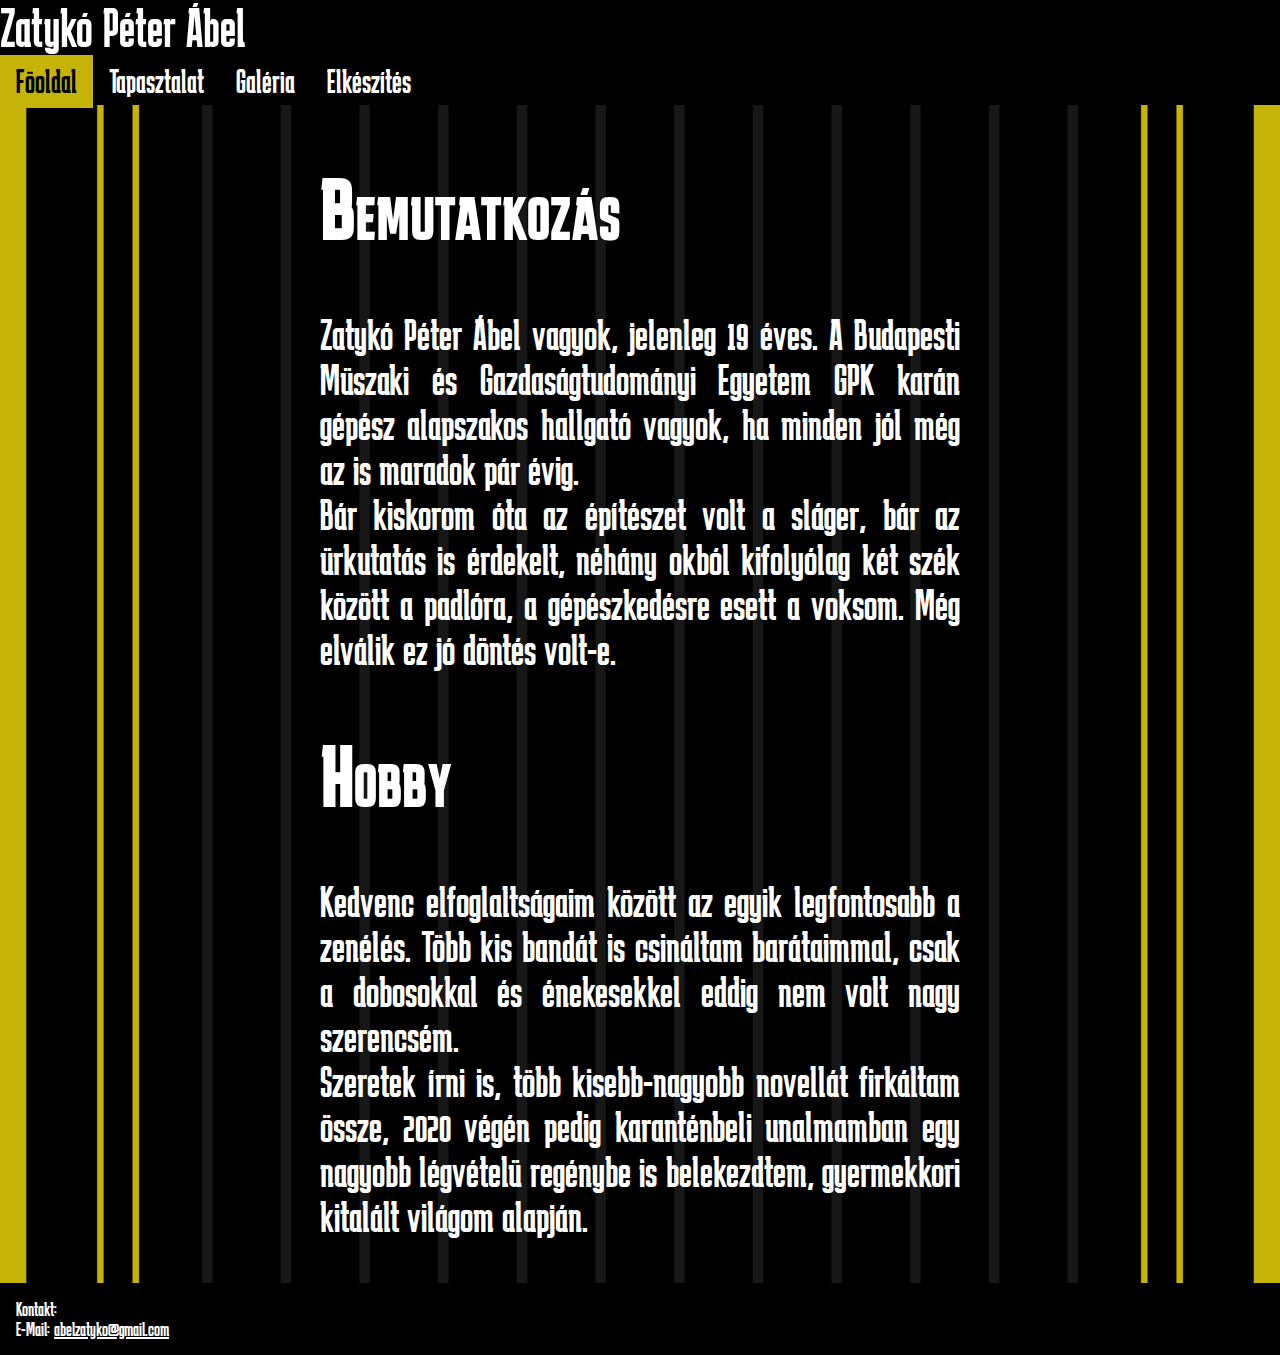
<file: index.html>
<!DOCTYPE html>
<html>
<head>
	<title> Zatyko Peter Portfolio</title>

    <meta charset="utf-8">
    <meta name="viewport" content="width=device-width, initial-scale=1.0"> 

    <link rel="stylesheet" type="text/css" href="CSS/main.css">
    <link rel="preconnect" href="https://fonts.gstatic.com">
<link href="https://fonts.googleapis.com/css2?family=Karantina&display=swap" rel="stylesheet">
</head>
<body>
<header>Zatykó Péter Ábel</header>
<nav>
<ul>
	<li><a class="aktualis" href="index.html">Föoldal</a> </li>
	<li><a href="tapasztalat.html">Tapasztalat</a> </li>
	<li><a href="galeria.html">Galéria</a> </li>
	<li><a href="elkeszit.html">Elkészítés</a> </li>

</ul>


</nav>
<main>
	<div>
		<h1>Bemutatkozás</h1>


		<p>Zatykó Péter Ábel vagyok, jelenleg 19 éves. A Budapesti Müszaki és Gazdaságtudományi Egyetem GPK karán gépész alapszakos hallgató vagyok, ha minden jól még az is maradok pár évig.<br> Bár kiskorom óta az építészet volt a sláger, bár az ürkutatás is érdekelt, néhány okból kifolyólag két szék között a padlóra, a gépészkedésre esett a voksom. Még elválik ez jó döntés volt-e.</br>

		</p>	
	
		<h1> Hobby</h1>
		<p>
			Kedvenc elfoglaltságaim között az egyik legfontosabb a zenélés. Több kis bandát is csináltam barátaimmal, csak a dobosokkal és énekesekkel eddig nem volt nagy szerencsém. <br> Szeretek írni is, több kisebb-nagyobb novellát firkáltam össze, 2020 végén pedig karanténbeli unalmamban egy nagyobb légvételü regénybe is belekezdtem, gyermekkori kitalált világom alapján.</br>

		</p>
	</div>

</main>
<footer>

	Kontakt:<br>
	E-Mail: <a href="mailto:abelzatyko@gmail.com"> abelzatyko@gmail.com</a>

	
</footer>
</body>
</html>
</file>
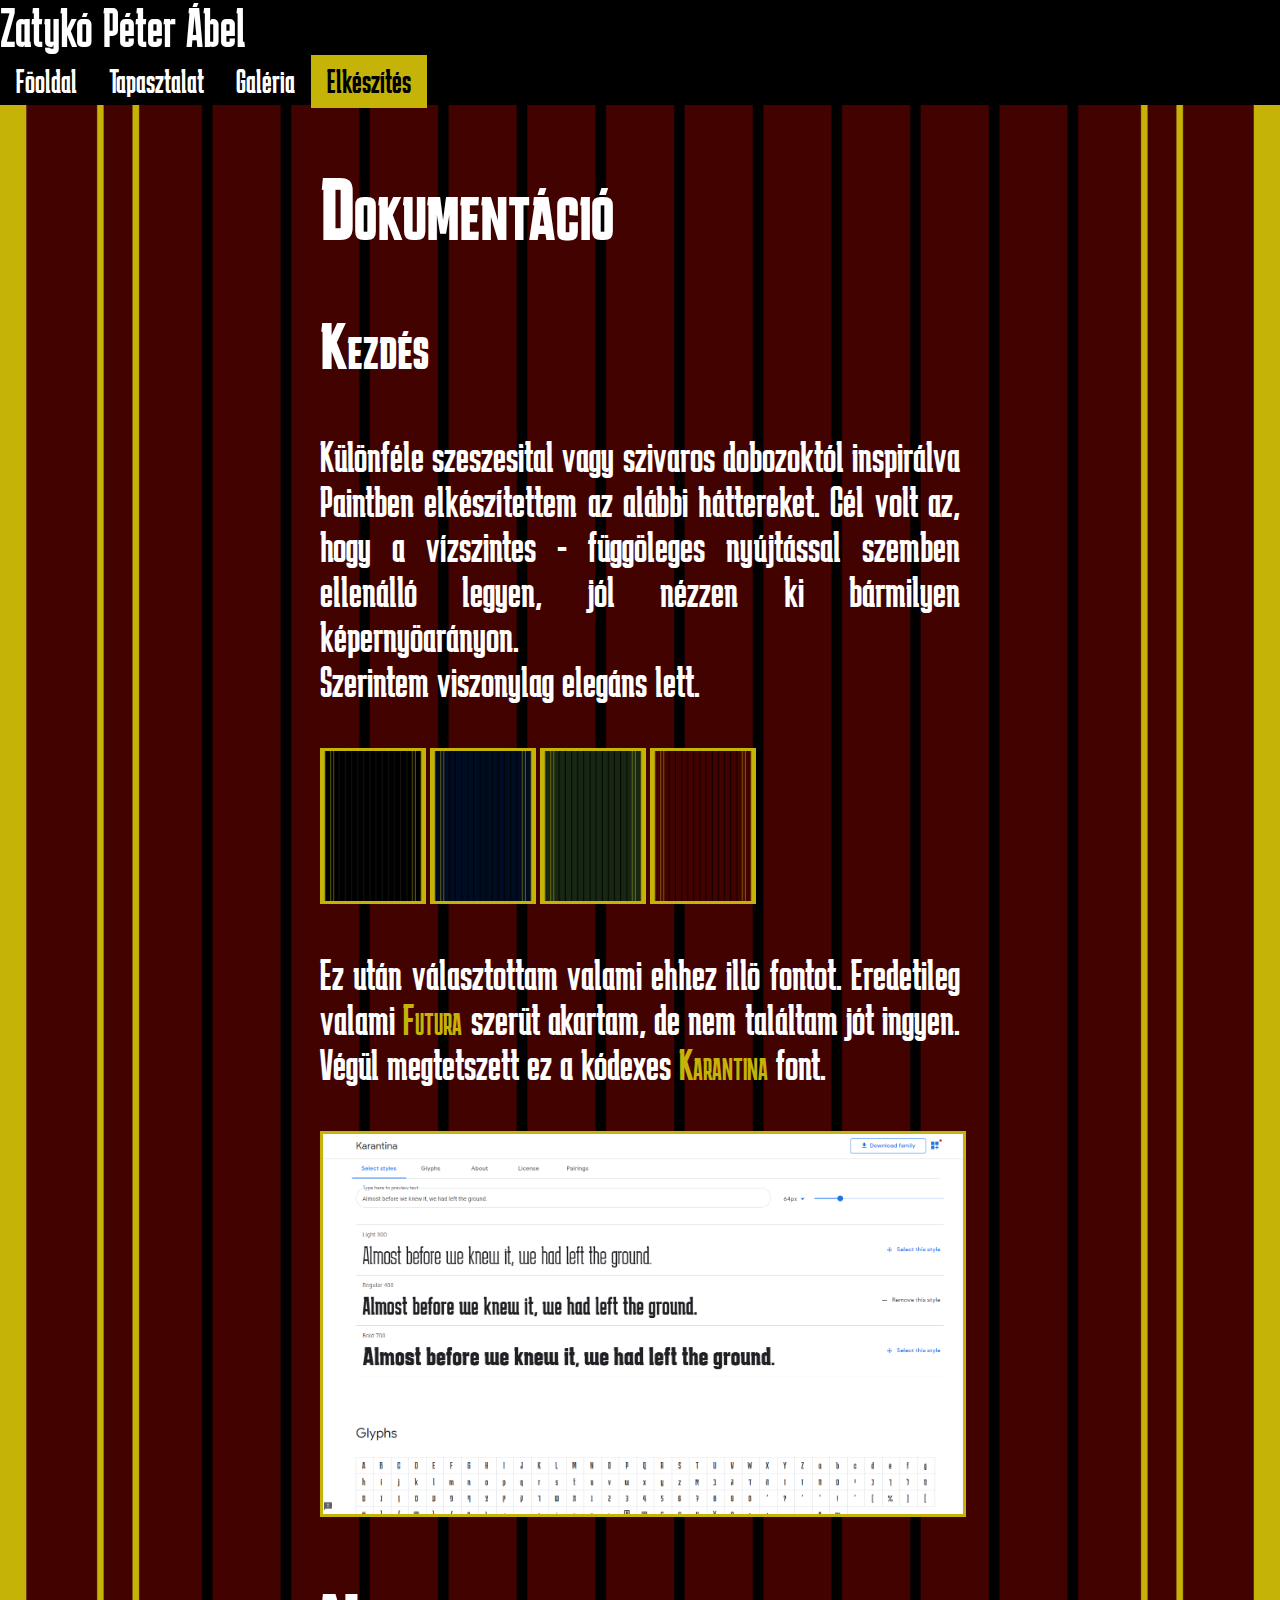
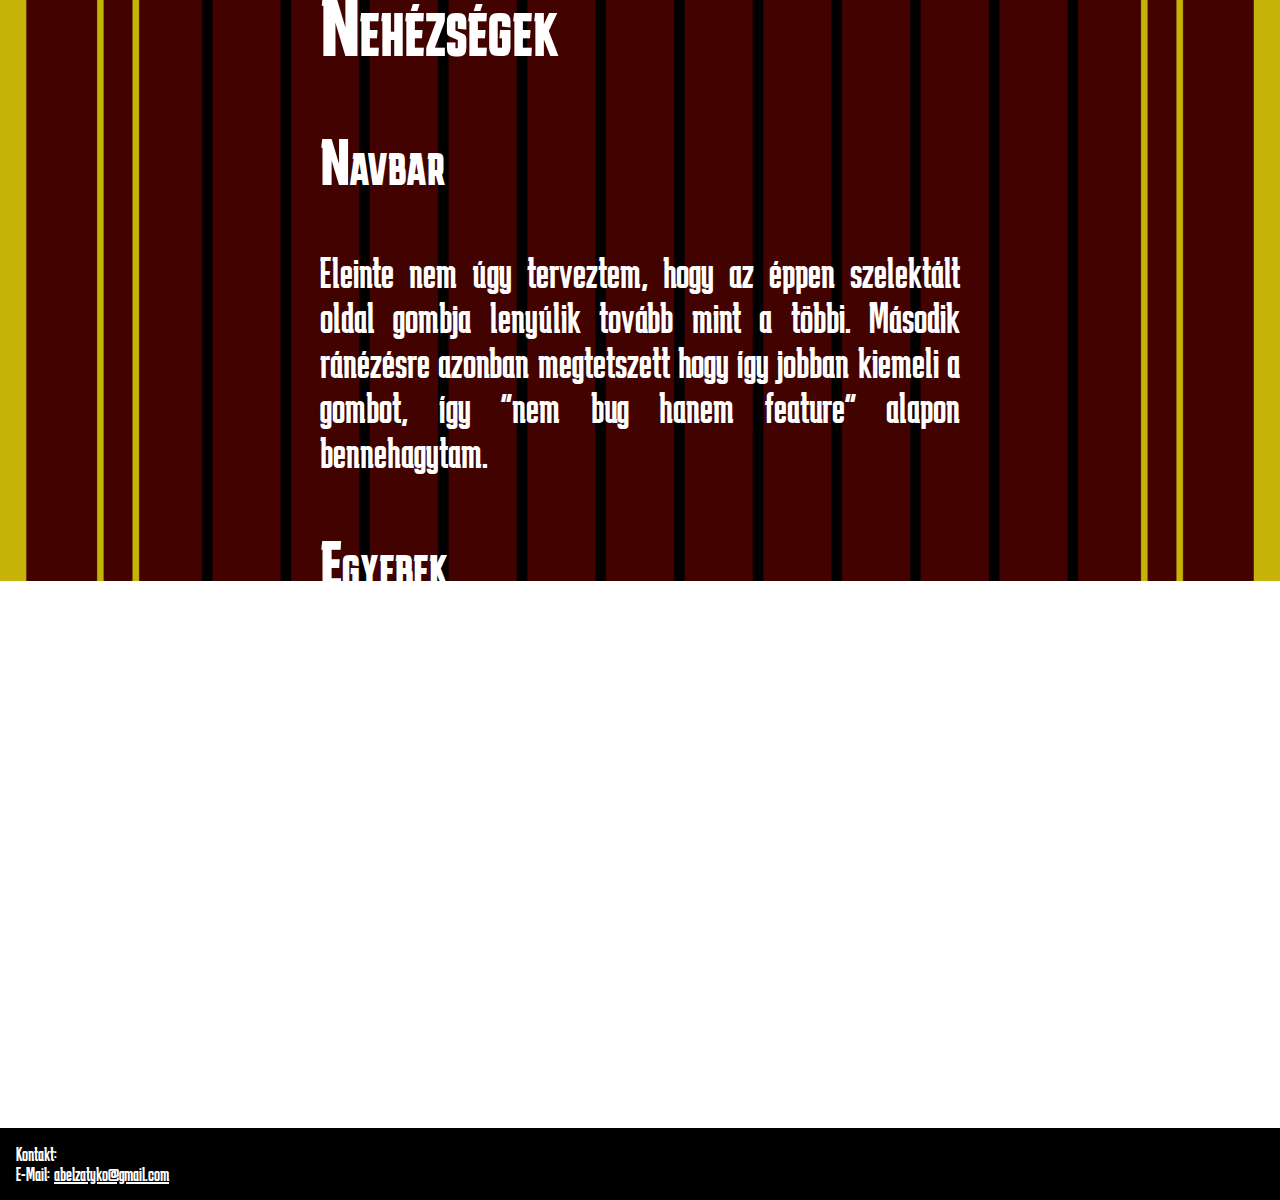
<file: elkeszit.html>
<!DOCTYPE html>
<html>
<head>
	<title> Zatyko Peter Portfolio</title>

    <meta charset="utf-8">
    <meta name="viewport" content="width=device-width, initial-scale=1.0"> 

    <link rel="stylesheet" type="text/css" href="CSS/main.css">
    <link rel="preconnect" href="https://fonts.gstatic.com">
<link href="https://fonts.googleapis.com/css2?family=Karantina&display=swap" rel="stylesheet">
</head>
<body class="elkeszit">
<header>Zatykó Péter Ábel</header>
<nav>
<ul>
	<li><a href="index.html">Föoldal</a> </li>
	<li><a href="tapasztalat.html">Tapasztalat</a> </li>
	<li><a href="galeria.html">Galéria</a> </li>
	<li><a class="aktualis" href="elkeszit.html">Elkészítés</a> </li>

</ul>


</nav>
<main>
	<div>
		<h1>Dokumentáció</h1>
		<h2>Kezdés</h2>
        
       
		<p> Különféle szeszesital vagy szivaros dobozoktól inspirálva Paintben elkészítettem az alábbi háttereket. Cél volt az, hogy a vízszintes - függöleges nyújtással szemben ellenálló legyen, jól nézzen ki bármilyen képernyöarányon.
	    <br>Szerintem viszonylag elegáns lett.
	    </p>
	  
    </div>
    <div>
    	
		<img class="kepkeszit" src="CSS/Kep/Hatter1.png" alt="Főoldal Háttere">
		<img class="kepkeszit" src="CSS/Kep/Hatter2.png" alt="Tapasztalat Háttere">
		<img class="kepkeszit" src="CSS/Kep/Hatter3.png" alt="Galéria Háttere">
		<img class="kepkeszit" src="CSS/Kep/Hatter4.png" alt="Elkészítés Háttere">
	    

    </div>
     <div>
    	
		<p>
			Ez után választottam valami ehhez illö fontot. Eredetileg valami <span> Futura</span> szerüt akartam, de nem találtam jót ingyen. Végül megtetszett ez a kódexes <span>Karantina</span> font.

		</p>

    </div>
    <div>
    	
		<img src="CSS/Kep/font.png" alt="font browser" width="100%" height="100%">
		
	    

    </div>

    <div>
    	<h1> Nehézségek </h1>
    	<h2> Navbar </h2>
        <p>
        	Eleinte nem úgy terveztem, hogy az éppen szelektált oldal gombja lenyúlik tovább mint a többi. Második ránézésre azonban megtetszett hogy így jobban kiemeli a gombot, így "nem bug hanem feature" alapon bennehagytam.
        </p>
        <h2>Egyebek</h2>
        <p> A background minden oldali változtatásával voltak bajaim, de végül megfelelö class-okkal tudtam bruteforceolni a problémáimat.</p>

        <h1> Felhasznált oldalak </h1>
        <p> <a href="https://www.w3schools.com">www.w3schools.com</a><br>
        	<a href="https://stackoverflow.com">stackoverflow.com</a>
        </p>

    </div>

</main>
<footer>
	Kontakt:<br>
	E-Mail: <a href="mailto:abelzatyko@gmail.com"> abelzatyko@gmail.com</a>

</footer>
</body>
</html>
</file>
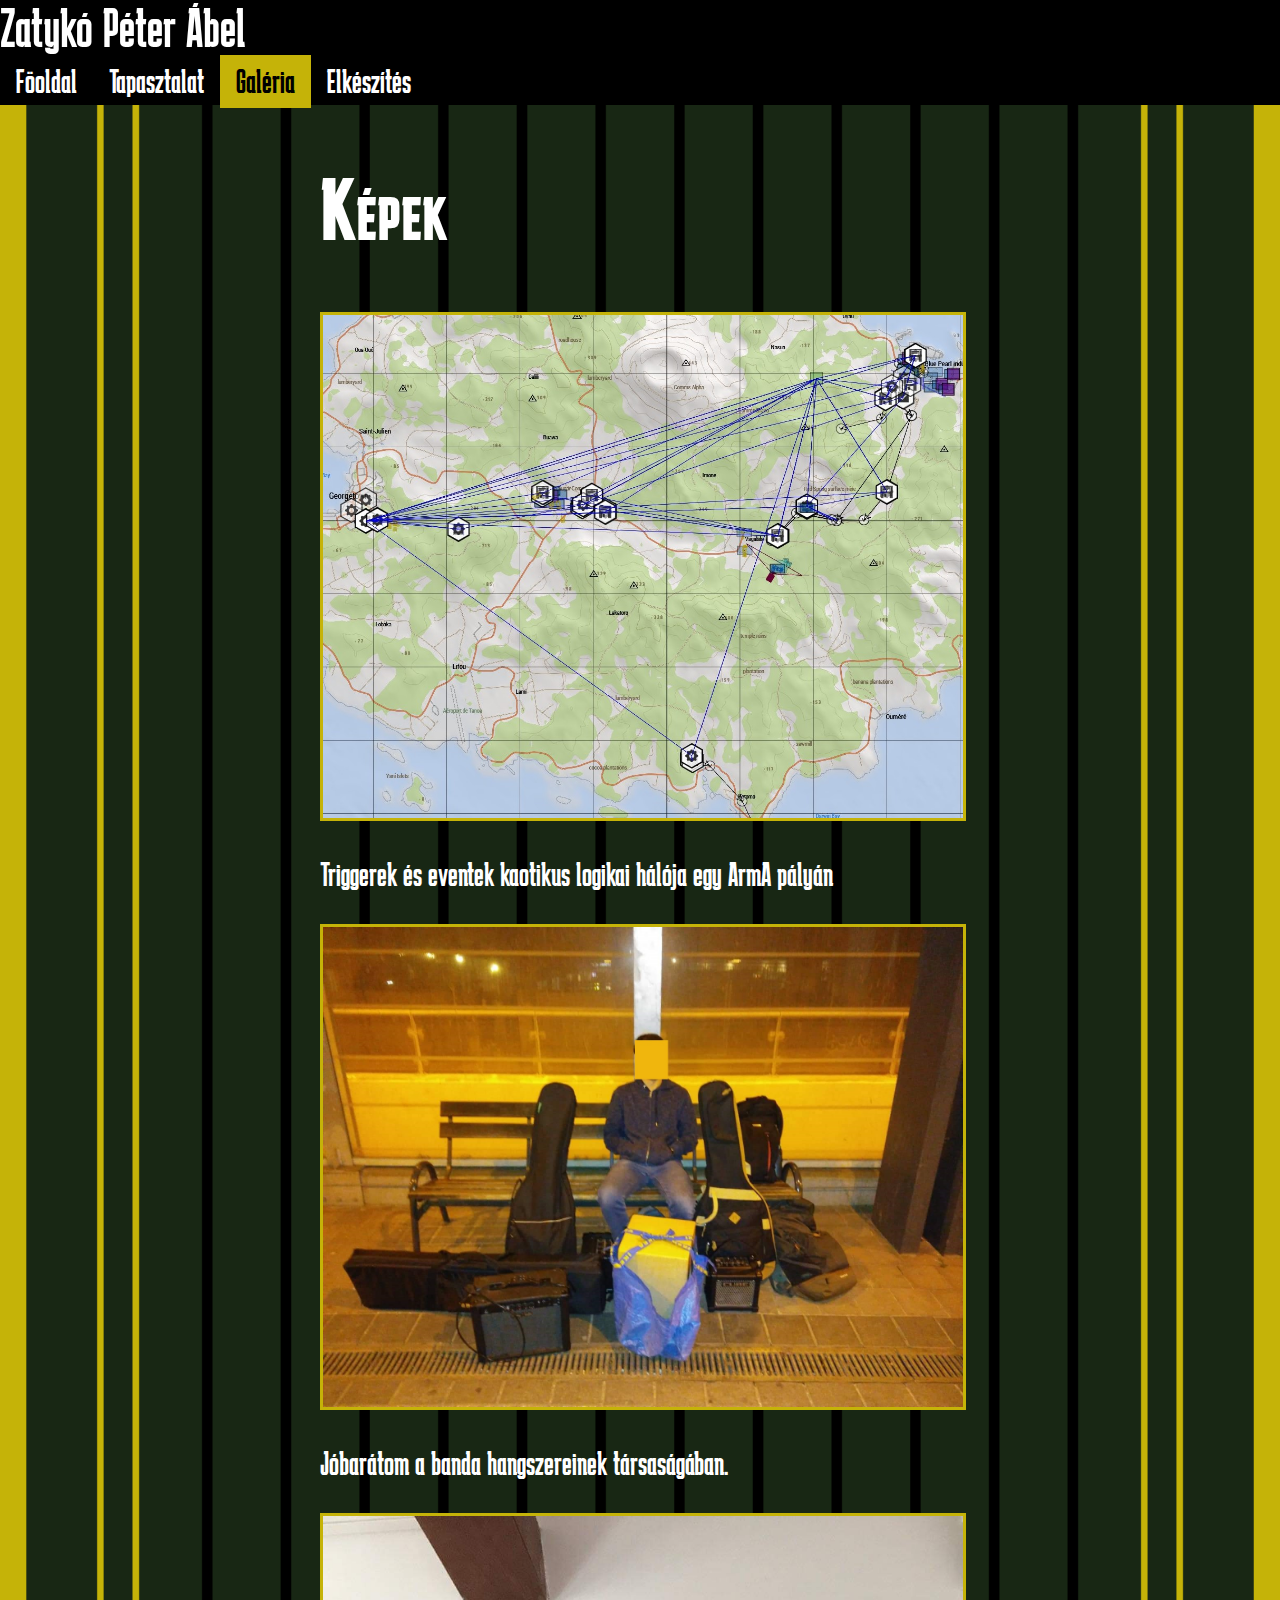
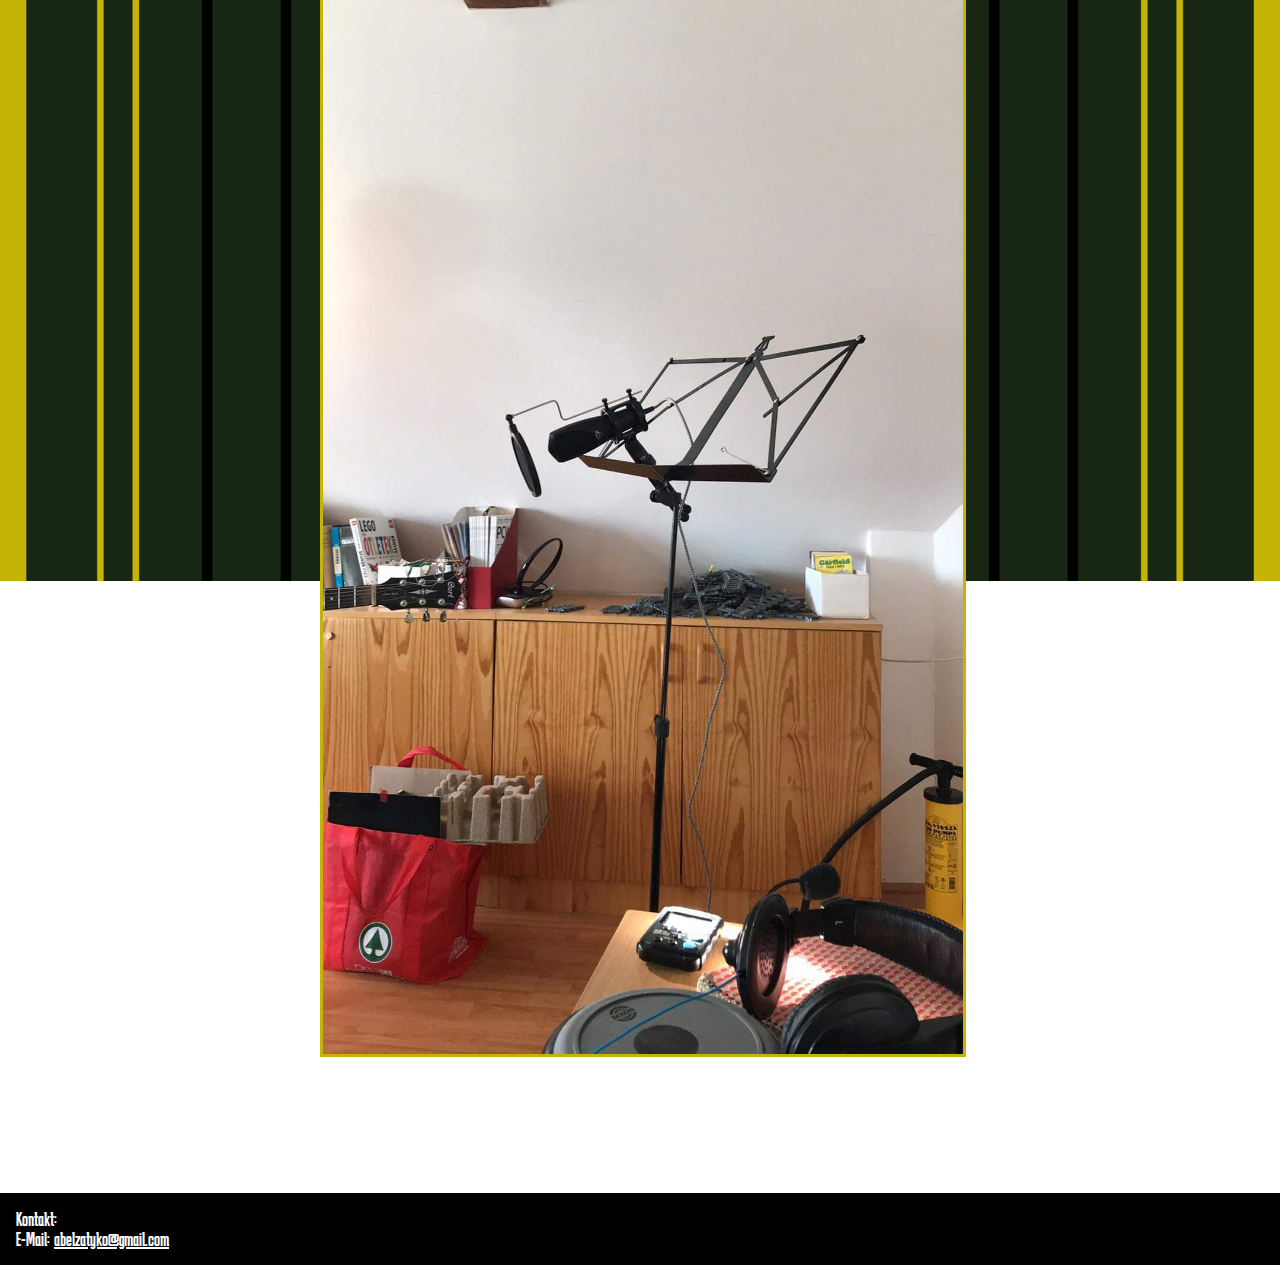
<file: galeria.html>
<!DOCTYPE html>
<html>
<head>
	<title> Zatyko Peter Portfolio</title>

    <meta charset="utf-8">
    <meta name="viewport" content="width=device-width, initial-scale=1.0"> 

    <link rel="stylesheet" type="text/css" href="CSS/main.css">
    <link rel="preconnect" href="https://fonts.gstatic.com">
<link href="https://fonts.googleapis.com/css2?family=Karantina&display=swap" rel="stylesheet">
</head>
<body class="galeria">
<header>Zatykó Péter Ábel</header>
<nav>
<ul>
	<li><a href="index.html">Föoldal</a> </li>
	<li><a href="tapasztalat.html">Tapasztalat</a> </li>
	<li><a class="aktualis" href="galeria.html">Galéria</a> </li>
	<li><a href="elkeszit.html">Elkészítés</a> </li>

</ul>


</nav>
<main>
	<div>
		<h1>Képek</h1>
        
        	<img src="CSS/Kep/arma.jpg" alt="ArmA screenshot" width="100%" height="100%">

		<p class="kepala">Triggerek és eventek kaotikus logikai hálója egy ArmA pályán</p>

        
        
        	<img src="CSS/Kep/Hangszerek.jpeg" alt="Kis ember, sok hangszer" width="100%" height="100%">

		<p class="kepala">Jóbarátom a banda hangszereinek társaságában.</p>

        
        
        	<img src="CSS/Kep/setup.jpeg" alt="Mikrofon állvány" width="100%" height="100%">

		<p class="kepala">A mikrofon "állvány" amivel az elsö demót vettük fel. Meglepöen jól szuperált.</p>

        
		
		
		
		
	</div>

</main>
<footer>
	Kontakt:<br>
	E-Mail: <a href="mailto:abelzatyko@gmail.com"> abelzatyko@gmail.com</a>
</footer>
</body>
</html>
</file>
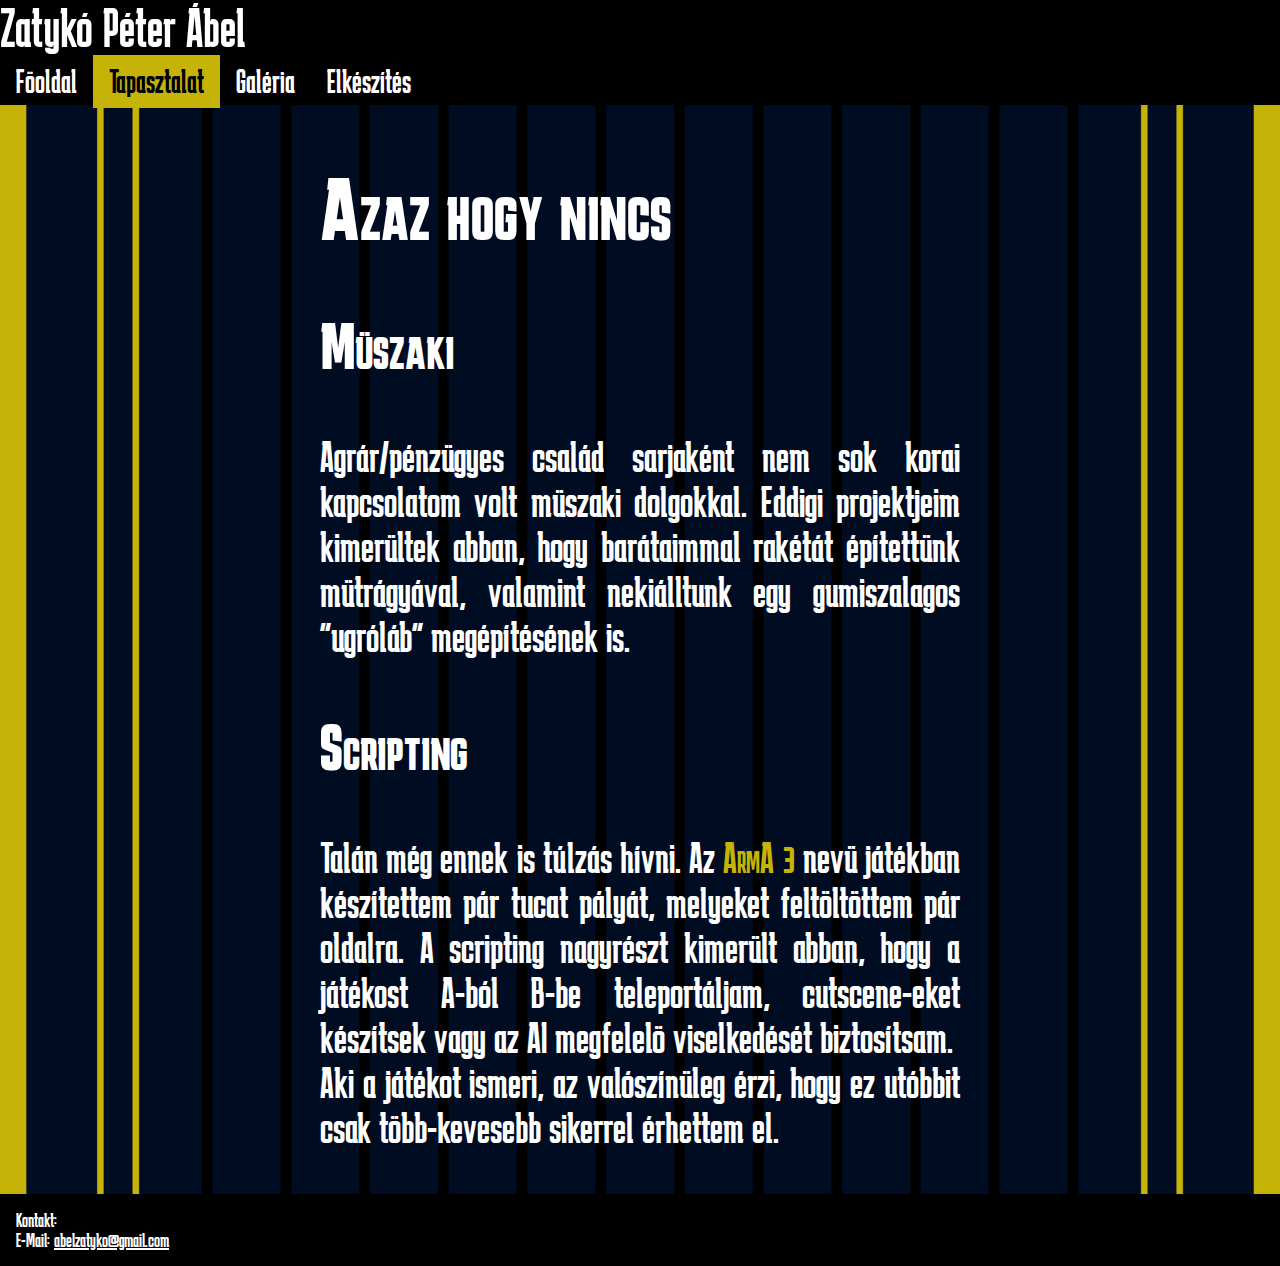
<file: tapasztalat.html>
<!DOCTYPE html>
<html>
<head>
	<title> Zatyko Peter Portfolio</title>

    <meta charset="utf-8">
    <meta name="viewport" content="width=device-width, initial-scale=1.0"> 

    <link rel="stylesheet" type="text/css" href="CSS/main.css">
    <link rel="preconnect" href="https://fonts.gstatic.com">
<link href="https://fonts.googleapis.com/css2?family=Karantina&display=swap" rel="stylesheet">
</head>
<body class="tapasztal">
<header>Zatykó Péter Ábel</header>
<nav>
<ul>
	<li><a href="index.html">Föoldal</a> </li>
	<li><a class="aktualis" href="tapasztalat.html">Tapasztalat</a> </li>
	<li><a href="galeria.html">Galéria</a> </li>
	<li><a href="elkeszit.html">Elkészítés</a> </li>

</ul>


</nav>
<main>
	<div>
		<h1>Azaz hogy nincs</h1>
		<h2> Müszaki</h2>
		    <p>Agrár/pénzügyes család sarjaként nem sok korai kapcsolatom volt müszaki dolgokkal. Eddigi projektjeim kimerültek abban, hogy barátaimmal rakétát építettünk mütrágyával, valamint nekiálltunk egy gumiszalagos "ugróláb" megépítésének is.</p>
		<h2>Scripting</h2>
		<p>
			Talán még ennek is túlzás hívni. Az <span>ArmA 3</span> nevü játékban készítettem pár tucat pályát, melyeket feltöltöttem pár oldalra. A scripting nagyrészt kimerült abban, hogy a játékost A-ból B-be teleportáljam, cutscene-eket készítsek vagy az AI megfelelö viselkedését biztosítsam. <br>
			Aki a játékot ismeri, az valószínüleg érzi, hogy ez utóbbit csak több-kevesebb sikerrel érhettem el.</br>

		</p>	
	</div>
</main>
<footer>
	Kontakt:<br>
	E-Mail: <a href="mailto:abelzatyko@gmail.com"> abelzatyko@gmail.com</a>
</footer>
</body>
</html>
</file>
<file: CSS/main.css>
body{
	background-image: url('./Kep/Hatter1.png');
   
	background-repeat: no-repeat;
	background-attachment: fixed;
	background-size: cover;
	margin: 0px;
}
.tapasztal{

	background-image: url('./Kep/Hatter2.png');
}
.galeria{
	background-image: url('./Kep/Hatter3.png');
}
.elkeszit{
	background-image: url('./Kep/Hatter4.png');
}
div{
 width: 50%;

 margin: auto;
 

}

h1{
	font-family: 'Karantina', cursive;
	font-variant: small-caps;
	font-size: 88px;
	
	color: white;
}
h2{
	font-family: 'Karantina', cursive;
	font-variant: small-caps;
	font-size: 66px;
	
	color: white;
}
p{
	font-family: 'Karantina', cursive;
	font-size: 44px;
	color: white;
	text-align: justify;
	text-align-last: left;
}
.kepala{
	font-family: 'Karantina', cursive;
	font-size: 33px;
	color: white;
	text-align: justify;
	text-align-last: left;
}
span{
	font-variant: small-caps;
	color: rgb(197,179,8);
}
header{
	
	font-family: 'Karantina', cursive;
	font-size: 55px;
	color: white;
	background-color: black;

}

nav{
	
	min-height: 50px;
	max-height: 50px;
	width: 100%;
	background-color: black;
}

ul{
	list-style-type: none;
	margin: 0;
    padding: 0;

}   
li a {
  display: inline-block;
  float: left;
  color: white;
  padding: 10px 16px;
  font-family: 'Karantina', cursive;
  font-size: 33px;
  text-decoration: none; 
  
}


li a:hover {
  background-color: darkgrey;
  color: white;
}
.aktualis{
	background-color: rgb(197,179,8);
	color: black;
}
footer{
	 font-family: 'Karantina', cursive;
     font-size: 20px;
     color: white;
     padding: 16px;
     background-color: black;
}
a{
	color: white;
}
img{
 border: 3px solid rgb(197,179,8);
}
.kepkeszit{
	height:150px;
	width: 100px;
	
	margin: auto;
	
}
</file>
